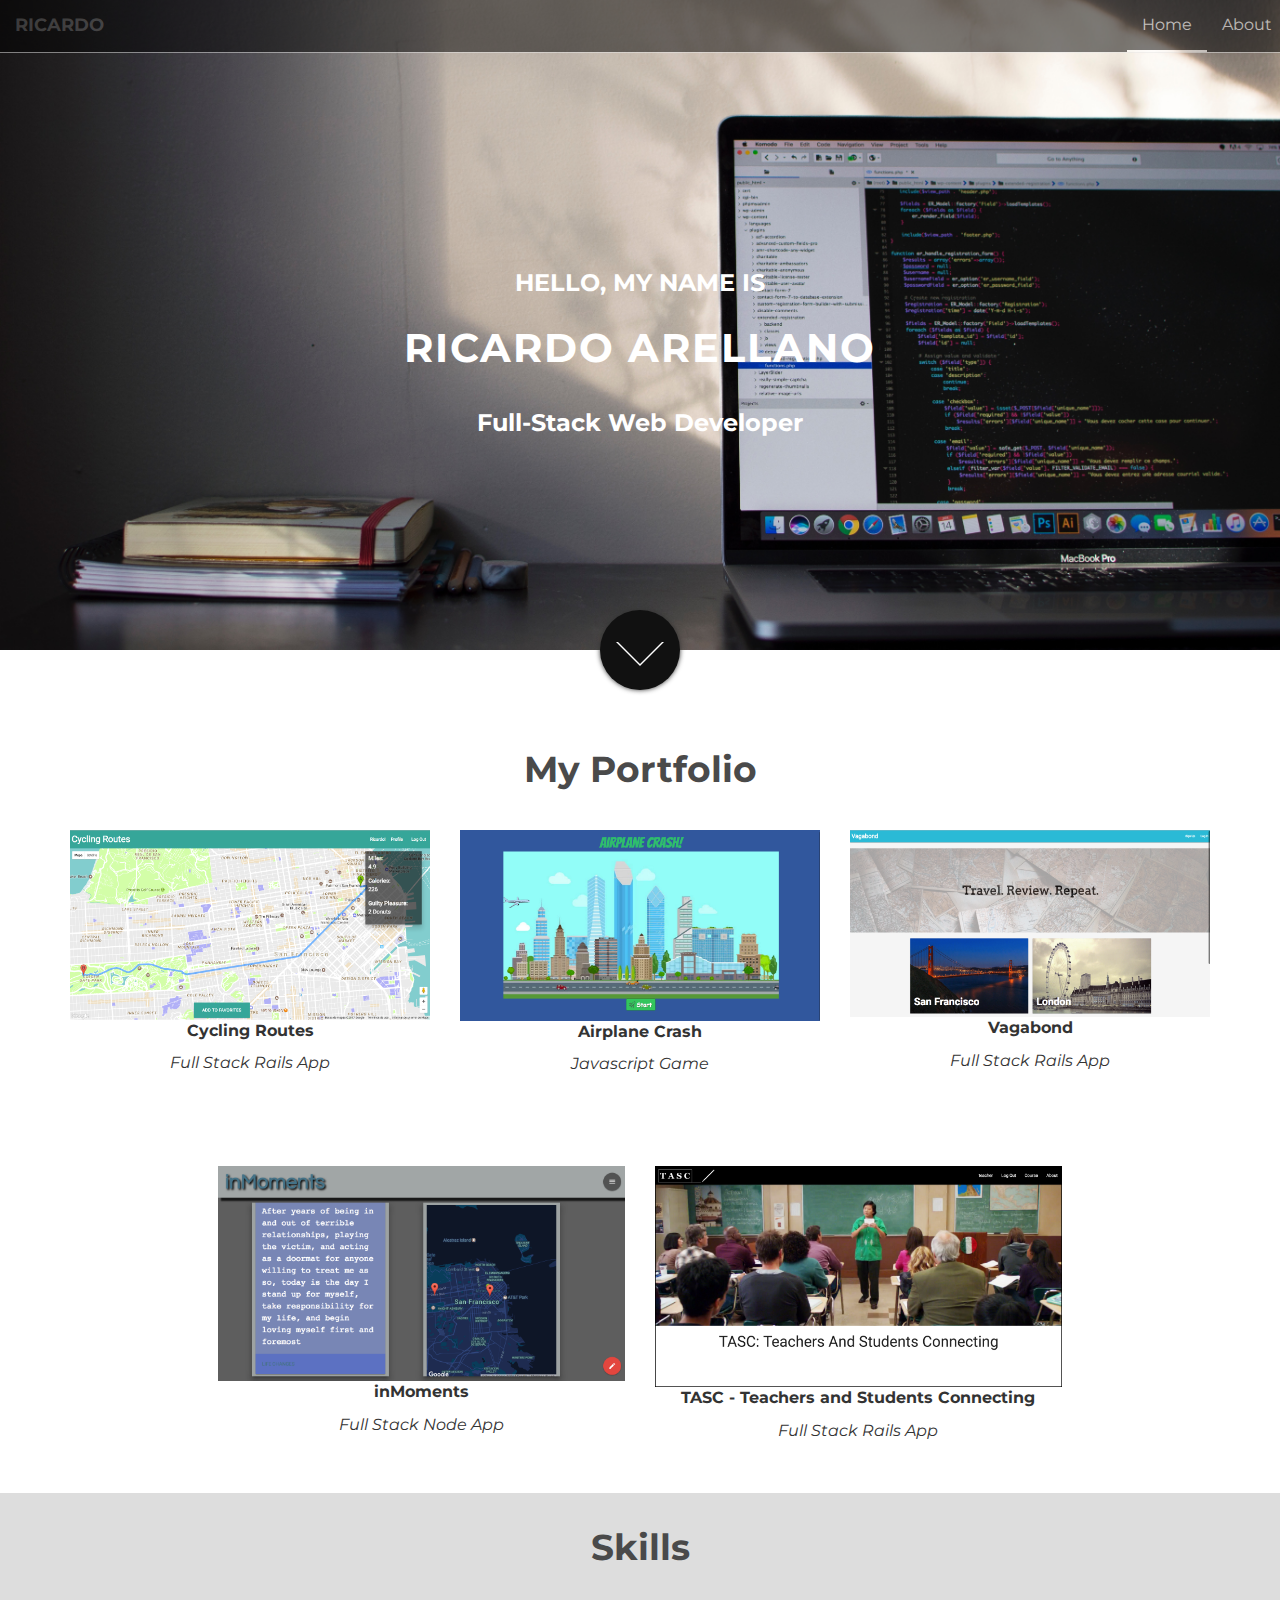
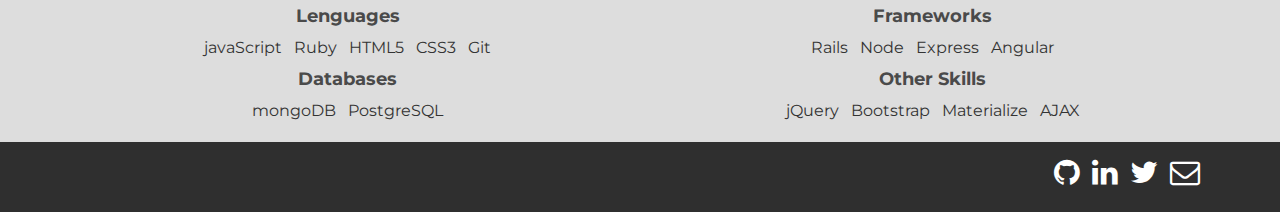
<file: index.html>
<!DOCTYPE html>
<html>
  <head>
    <meta charset="utf-8">
    <meta http-equiv="X-UA-Compatible" content="IE=edge">
    <meta name="viewport" content="width=device-width, initial-scale=1">
    <title>Ricardo Arellano</title>
    <link href="assets/imgs/favicon.ico" rel="icon" type="image/x-icon" />
    <!-- Bootstrap core CSS -->
    <link rel="stylesheet" href="https://maxcdn.bootstrapcdn.com/bootstrap/3.3.7/css/bootstrap.min.css">
    <link href="assets/css/font-awesome.min.css" rel="stylesheet">
    <link rel="stylesheet" type="text/css" href="assets/css/main.css">
    <link href="https://fonts.googleapis.com/css?family=Abel" rel="stylesheet">
    <!-- scripts -->
    <script src="https://ajax.googleapis.com/ajax/libs/jquery/3.1.1/jquery.min.js"></script>
    <script type="text/javascript" src="assets/js/app.js"></script>

  <!-- Compiled and minified JavaScript -->
    <script src="https://maxcdn.bootstrapcdn.com/bootstrap/3.3.7/js/bootstrap.min.js"></script>
    <script src="https://opensource.keycdn.com/fontawesome/x.y.z/font-awesome.min.css"></script>
</head>
<body>
  <section class="header">

  <!-- Static navbar -->
  <div class="container">
  <div class="navbar navbar-default navbar-fixed-top" role="navigation">
      <div class="navbar-header">
        <button type="button" class="navbar-toggle" data-toggle="collapse" data-target=".navbar-collapse">
          <span class="sr-only">Toggle navigation</span>
          <span class="icon-bar"></span>
          <span class="icon-bar"></span>
          <span class="icon-bar"></span>
        </button>
        <a class="navbar-brand" href="index.html">RICARDO</a>
      </div>
      <div class="navbar-collapse collapse">
        <ul class="nav navbar-nav navbar-right">
          <li class="active"><a href="index.html">Home</a></li>
          <li><a href="about.html">About &nbsp;</a></li>
        </ul>
      </div><!--/.nav-collapse -->
    </div>
  </div>


  <div id="headerwrap" class="img-responsive">
    <div class="container">
    <div  class="row">
      <div class="col-lg-6 col-lg-offset-3">
        <h3 style="color: white; ">HELLO, MY NAME IS</h3>
        <h1>RICARDO ARELLANO</h1>
        <h3 style="color: white;">Full-Stack Web Developer</h3>
      </div>
    </div>
    </div>
  </div>
</section>


  <section class="main">
    <a class="arrow-wrap" href="#content">
      <span class="arrow"></span>
    </a>

  <div class="container">
  <div class="row centered mt mb">
    <h1>My Portfolio</h1>
<!-- Cycling Routes Modal -->
    <div class="col-lg-4 col-md-4 col-sm-4 gallery">
      <img src="assets/imgs/cycling.png" class="img-responsive" data-toggle="modal" data-target="#modal1">
      <p><strong>Cycling Routes</strong></p>
      <p><em>Full Stack Rails App</em></p>
      <div class="modal fade bs-example-modal-lg" id="modal1" tabindex="-1" role="dialog" aria-labelledby="myLargeModalLabel">
        <div class="modal-dialog modal-lg row" role="document">
          <div class="modal-content">
            <div class="modal-header">
              <button type="button" class="close" data-dismiss="modal" aria-label="Close"><span aria-hidden="true">&times;</span></button>
               <h4 class="modal-title" id="gridSystemModalLabel">Cycling Routes</h4>
            </div>
            <div class="modal-body">
              <div class="row">
                <div class="col-md-8">
                    <img class="img-responsive" srcset="assets/imgs/cycling.png" alt="cycling">
                  <a href="https://github.com/ricarellano/final_project" class="btn btn-primary" type="button" name="button">Github</a>
                  <a href="https://cycling-pro.herokuapp.com" class="btn btn-primary" type="button" name="button">Website</a>
                </div>
                <div class="col-md-4">
                  <!-- <h3>Cycling Routes</h3> -->
                  <p class="text-left"> Cycling Routes is a Web app for cycling enthusiasts to discover and plan routes, earning the right to eat delicious guilty pleasures based on their effort. </p>
                  <p class="text-left"><strong>Technologies:</strong> Ruby on Rails, PostgreSQL, Google maps Api, Bcrypt, Materialize</p>
                </div>
              </div>
            </div>
          </div>
        </div>
      </div>
    </div>





<!-- Airplane Crash Modal -->
    <div class="col-lg-4 col-md-4 col-sm-4 gallery">
      <img src="assets/imgs/airplane.png" class="img-responsive" data-toggle="modal" data-target="#modal2">
      <p><strong>Airplane Crash</strong></p>
      <p><em>Javascript Game</em></p>
      <div class="modal fade bs-example-modal-lg" id="modal2" tabindex="-1" role="dialog" aria-labelledby="myLargeModalLabel">
        <div class="modal-dialog modal-lg row" role="document">
          <div class="modal-content">
            <div class="modal-header">
              <button type="button" class="close" data-dismiss="modal" aria-label="Close"><span aria-hidden="true">&times;</span></button>
               <h4 class="modal-title" id="gridSystemModalLabel">Airplane Crash</h4>
            </div>
            <div class="modal-body">
              <div class="row">
                <div class="col-md-8 text-center">
                  <img class="img-responsive" srcset="assets/imgs/airplane.png" alt="airplane">
                  <a href="https://github.com/ricarellano/airplane-crash" class="btn btn-primary" type="button" name="button">Github</a>
                  <a href="http://airplane-crash.bitballoon.com/" class="btn btn-primary" type="button" name="button">Website</a>
                </div>
                <div class="col-md-4">
                  <!-- <h3>Airplane Crash</h3> -->
                  <p class="text-left"> Airplane crash is a web game where you can fly an airplane and avoid crashing with the birds. Select start and use the up and down arrows to avoid the birds so you can reach the other end and win.</p>
                  <p class="text-left"><strong>Technologies:</strong> jQuery, javaScript, Bootstrap</p>
                </div>
              </div>
            </div>
          </div>
        </div>
      </div>
    </div>

    <!-- Vagabond Modal -->
        <div class="col-lg-4 col-md-4 col-sm-4 gallery">
          <img src="assets/imgs/vagabond.png" class="img-responsive" data-toggle="modal" data-target="#modal3">
          <p><strong>Vagabond</strong></p>
          <p><em>Full Stack Rails App</em></p>
          <div class="modal fade bs-example-modal-lg" id="modal3" tabindex="-1" role="dialog" aria-labelledby="myLargeModalLabel">
            <div class="modal-dialog modal-lg row" role="document">
              <div class="modal-content">
                <div class="modal-header">
                  <button type="button" class="close" data-dismiss="modal" aria-label="Close"><span aria-hidden="true">&times;</span></button>
                   <h4 class="modal-title" id="gridSystemModalLabel">Vagabond</h4>
                </div>
                <div class="modal-body">
                  <div class="row">
                    <div class="col-md-8 text-center">
                      <img class="img-responsive" srcset="assets/imgs/vagabond.png" alt="vagabond">
                      <a href="https://github.com/c00z/Vagabond" class="btn btn-primary" type="button" name="button">Github</a>
                      <a href="https://immense-taiga-88650.herokuapp.com/" class="btn btn-primary" type="button" name="button">Website</a>
                    </div>
                    <div class="col-md-4">
                      <p class="text-left"> Vagabond is a online community where individuals can share their favorite destinations and post what they love about them.</p>
                      <p class="text-left"><strong>Technologies:</strong> Ruby on Rails, PostgreSQL, Bcrypt, Materialize, Google maps API, Geocoder.</p>
                    </div>
                  </div>
                </div>
              </div>
            </div>
          </div>
        </div>
      </div>
      </div>

<div class="row centered ">
        <!-- inMoments Modal -->
        <div class="col-lg-2 col-md-2 col-sm-2">

        </div>
            <div class="col-lg-4 col-md-4 col-sm-4 gallery">
              <img src="assets/imgs/inMoments.png" class="img-responsive" data-toggle="modal" data-target="#modal4">
              <p><strong>inMoments</strong></p>
              <p><em>Full Stack Node App</em></p>
              <div class="modal fade bs-example-modal-lg" id="modal4" tabindex="-1" role="dialog" aria-labelledby="myLargeModalLabel">
                <div class="modal-dialog modal-lg row" role="document">
                  <div class="modal-content">
                    <div class="modal-header">
                      <button type="button" class="close" data-dismiss="modal" aria-label="Close"><span aria-hidden="true">&times;</span></button>
                       <h4 class="modal-title" id="gridSystemModalLabel">inMoments</h4>
                    </div>
                    <div class="modal-body">
                      <div class="row">
                        <div class="col-md-8 text-center">
                          <img class="img-responsive" srcset="assets/imgs/inMoments.png" alt="inMoments">
                          <a href="https://github.com/nzoLogic/Project-1" class="btn btn-primary" type="button" name="button">Github</a>
                          <a href="https://frozen-eyrie-30540.herokuapp.com/" class="btn btn-primary" type="button" name="button">Website</a>
                        </div>
                        <div class="col-md-4">
                          <p class="text-left"> inMoments is a web app designed to inspire, motivate and help a community that shares moments and life experiences.</p>
                          <p class="text-left"><strong>Technologies:</strong> Node.js, Express, MongoDB, RESTful API, Handlebars, Materialize, Google maps API, Geocoding.</p>
                        </div>
                      </div>
                    </div>
                  </div>
                </div>
              </div>
            </div>

            <!-- TASC Modal -->
                <div class="col-lg-4 col-md-4 col-sm-4 gallery">
                  <img src="assets/imgs/tasc.png" class="img-responsive" data-toggle="modal" data-target="#modal5">
                  <p><strong>TASC - Teachers and Students Connecting</strong></p>
                  <p><em>Full Stack Rails App</em></p>
                  <div class="modal fade bs-example-modal-lg" id="modal5" tabindex="-1" role="dialog" aria-labelledby="myLargeModalLabel">
                    <div class="modal-dialog modal-lg row" role="document">
                      <div class="modal-content">
                        <div class="modal-header">
                          <button type="button" class="close" data-dismiss="modal" aria-label="Close"><span aria-hidden="true">&times;</span></button>
                           <h4 class="modal-title" id="gridSystemModalLabel">TASC - Teachers and Students Connecting</h4>
                        </div>
                        <div class="modal-body">
                          <div class="row">
                            <div class="col-md-8 text-center">
                              <img class="img-responsive" srcset="assets/imgs/tasc.png" alt="tasc">
                              <a href="https://github.com/Vedelopment/tasc" class="btn btn-primary" type="button" name="button">Github</a>
                              <a href="https://floating-lowlands-88571.herokuapp.com/" class="btn btn-primary" type="button" name="button">Website</a>
                            </div>
                            <div class="col-md-4">
                              <p class="text-left"> Educational platform designed for General Assembly’s instructors and students to help them communicate more effectively, get feedback, share assignments and submit projects.</p>
                              <p class="text-left"><strong>Technologies:</strong>  Ruby on Rails, PostgreSQL, Bcrypt, Materialize, gitHub API.</p>
                            </div>
                          </div>
                        </div>
                      </div>
                    </div>
                  </div>
                </div>
  </div>

  <div class="skills">
    <h1 class="text-center skills-title">Skills</h1>
    <div class="container">
    <div class="row centered">
      <div class="col-lg-6 col-md-6 col-sm-6">
      <h4>Lenguages</h4>
      <p>javaScript &nbsp;  Ruby &nbsp;  HTML5 &nbsp; CSS3  &nbsp; Git</p>
      <h4>Databases</h4>
      <p>mongoDB &nbsp;  PostgreSQL</p>
      </div>
      <div class="col-lg-6 col-md-6 col-sm-6">
      <h4>Frameworks</h4>
      <p>Rails &nbsp;  Node &nbsp;  Express &nbsp; Angular</p>
      <h4>Other Skills</h4>
      <p>jQuery &nbsp;  Bootstrap &nbsp;  Materialize &nbsp; AJAX</p>
      </div>
      </div>
    </div>
</div>


<!-- Footer -->
  <div id="footerwrap">
  <div class="container">
    <div class="row">
      <div class="col-lg-12 col-md-12 col-sm-12 ">
        <p class="text-muted"> <a href="https://github.com/ricarellano"><i class="social fa fa-github fa-lg " aria-hidden="true"></i></a>   &nbsp;
          <span> <a href="https://www.linkedin.com/in/ricardo-arellano"><i class="social fa fa-linkedin fa-lg 2" aria-hidden="true"></i></a> </span> &nbsp;
          <span> <a href="https://twitter.com/ricarellano"><i class="social fa fa-twitter fa-lg 2" aria-hidden="true"></i></a> </span> &nbsp;
          <span> <a href="mailto:rarellanob@gmail.com"> <i class="social fa fa-envelope-o fa-lg 2" aria-hidden="true"></i></a></span></p>
      </div>
    </div>
  </div>
  </div>
</section>

 </body>
</html>
</file>
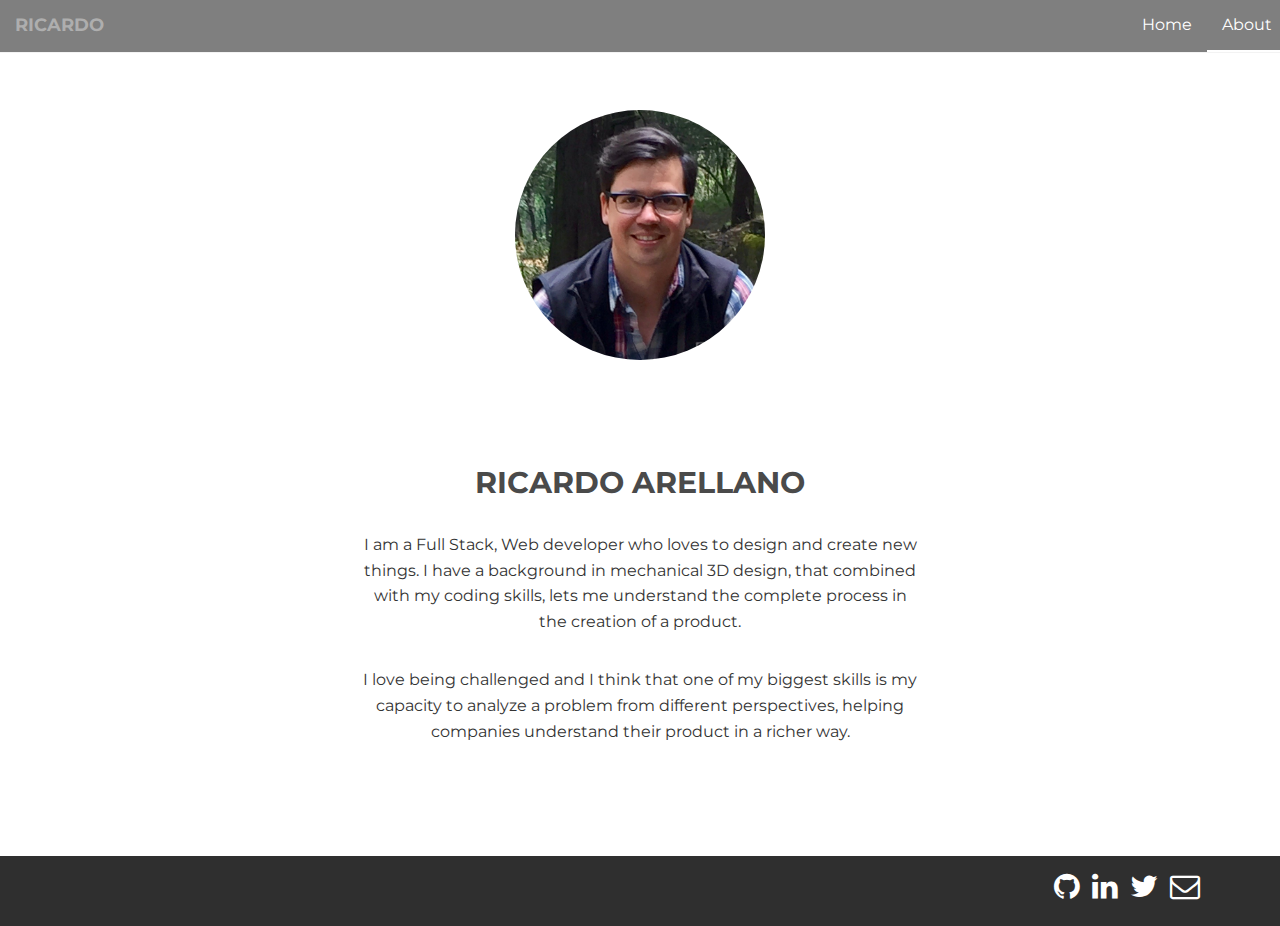
<file: about.html>
<!DOCTYPE html>
<html lang="en">
  <head>
    <meta charset="utf-8">
    <meta http-equiv="X-UA-Compatible" content="IE=edge">
    <meta name="viewport" content="width=device-width, initial-scale=1">
    <title>Ricardo Arellano</title>
    <!-- Bootstrap core CSS -->
    <link rel="stylesheet" href="https://maxcdn.bootstrapcdn.com/bootstrap/3.3.7/css/bootstrap.min.css">
    <link href="assets/css/font-awesome.min.css" rel="stylesheet">
    <link rel="stylesheet" type="text/css" href="assets/css/main.css">
    <link href="https://fonts.googleapis.com/css?family=Abel" rel="stylesheet">
    <!-- scripts -->
    <script src="https://ajax.googleapis.com/ajax/libs/jquery/3.1.1/jquery.min.js"></script>
    <script type="text/javascript" src="assets/js/app.js"></script>
    <link href="assets/imgs/favicon.ico" rel="icon" type="image/x-icon" />
    <!-- Compiled and minified JavaScript -->
      <script src="https://maxcdn.bootstrapcdn.com/bootstrap/3.3.7/js/bootstrap.min.js"></script>
      <script src="https://opensource.keycdn.com/fontawesome/x.y.z/font-awesome.min.css"></script>
  </head>
  <body>

    <!-- Static navbar -->
    <div class="container">
      <div class="navbar navbar-default navbar-fixed-top" role="navigation">
        <div class="navbar-header">
          <button type="button" class="navbar-toggle" data-toggle="collapse" data-target=".navbar-collapse">
            <span class="sr-only">Toggle navigation</span>
            <span class="icon-bar"></span>
            <span class="icon-bar"></span>
            <span class="icon-bar"></span>
          </button>
          <a class="navbar-brand" href="index.html">RICARDO</a>
        </div>
        <div class="navbar-collapse collapse">
          <ul class="nav navbar-nav navbar-right">
            <li><a href="index.html">Home</a></li>
            <li class="active"><a href="about.html">About &nbsp;</a></li>
          </ul>
        </div><!--/.nav-collapse -->
      </div>
    </div>


	<div id="aboutwrap"></div>

	<div class="container">
		<div class="row centered mt mb">
			<div class="col-lg-6 col-lg-offset-3">
				<h2>RICARDO ARELLANO</h2>
        <br>
				<p style="line-height: 160%;">I am a Full Stack, Web developer who loves to design and create new things. I have a background in mechanical 3D design, that combined with my coding skills, lets me understand the complete process in the creation of a product. </p>
        <br>
        <p style="line-height: 160%;">I love being challenged and I think that one of my biggest skills is my capacity to analyze a problem from different perspectives, helping  companies understand their product in a richer way. </p>
        <br>
        <br>
        <br>
        <br>
			</div>
		</div>
	</div>

  <div id="footerwrap">
  <div class="container">
    <div class="row">
      <div class="col-lg-12 ">
        <p> <a href="https://github.com/ricarellano"><i class="social fa fa-github fa-lg " aria-hidden="true"></i></a>   &nbsp;
          <span> <a href="https://www.linkedin.com/in/ricardo-arellano"><i class="social fa fa-linkedin fa-lg 2" aria-hidden="true"></i></a> </span> &nbsp;
          <span> <a href="https://twitter.com/ricarellano"><i class="social fa fa-twitter fa-lg 2" aria-hidden="true"></i></a> </span> &nbsp;
          <span> <a href="mailto:rarellanob@gmail.com"> <i class="social fa fa-envelope-o fa-lg 2" aria-hidden="true"></i></a></span></p>
      </div>
    </div>
  </div>
  </div>
  </body>
</html>
</file>
<file: assets/css/main.css>
/* custom styles */
@import url(http://fonts.googleapis.com/css?family=Montserrat:400,700);

::-moz-selection {
    background: #f2c2c9;
    color: #a4003a;
    text-shadow: none;
}

::selection {
    background: #16a085;
    color: #a4003a;
    text-shadow: none;
}

/*
 * A better looking default horizontal rule
 */

 hr {
    display: block;
    height: 1px;
    border: 0;
    border-top: 1px solid #ccc;
    margin: 1em 0;
    padding: 0;
}

.centered {
	text-align: center
}

.mt {
	margin-top: 80px;
}

.mb {
	margin-bottom: 10px;
}

/* ==========================================================================
   General styles
   ========================================================================== */


body {
    font-family: 'Montserrat', sans-serif;
    font-weight: 400;
    font-size: 16px;

    -webkit-font-smoothing: antialiased;
    -webkit-overflow-scrolling: touch;
    height: 100%;
}

h1, h2, h3, h4, h5, h6 {
	font-weight: 700;
    color: #4a4a4a;
}


.navbar-brand {
	font-weight: 700;
}

.navbar-default .navbar-brand {
	color: white;
}

.navbar-default {
	/*background-color: transparent;*/
	/*border-color: transparent;*/
  background-color: black;
  opacity: 0.5;
}

.navbar-default .navbar-nav > .active > a, .navbar-default .navbar-nav > .active > a:hover, .navbar-default .navbar-nav > .active > a:focus {
	color: white;
	background-color: transparent;
	border-bottom: 2px solid white;
}

.navbar-default .navbar-nav > li > a {
	color: white;
}

/* ==========================================================================
   Wrap Sections
   ========================================================================== */

#headerwrap {

	background: url(../imgs/img3.jpg) no-repeat center top;
	margin-top: 0px;
	padding-top: 250px;
	text-align:center;
	background-attachment: relative;
	background-position: center center;
	min-height: 650px;
	width: 100%;
  /*opacity: 0.7;
  filter: alpha(opacity=50);*/

    -webkit-background-size: 100%;
    -moz-background-size: 100%;
    -o-background-size: 100%;
    background-size: 100%;

    -webkit-background-size: cover;
    -moz-background-size: cover;
    -o-background-size: cover;
    background-size: cover;
}

#headerwrap h1 {
	color:#ffffff;
	padding-top: 10px;
	padding-bottom: 20px;
	letter-spacing: 2px;
	font-size: 40px;
	font-weight: bold;
}

#headerwrap h4 {
	font-weight: 400;
	color: #ffffff
}



#footerwrap {
  padding-top: 20px;
	/*padding-top: 70px;*/
	padding-bottom: 50px;
	background-color: #2f2f2f;
  text-align: right;
  height: 60px;



}

#footerwrap p {
	color: #f2f2f2;
	margin-right: 10px;

}



#aboutwrap {
	background: url(../imgs/ricardo.jpg);
  background-repeat: no-repeat;
  width: 250px;
  margin: 0 auto;
  display: block;
	margin-top: 110px;
	padding-top: 100px;
  background-size: 250px;
  min-height: 250px;
  border-radius: 50%;
  text-align: center !important;
  margin-bottom: 0.5%;

}




/* Gallery */
.gallery {
	margin-top: 30px;
  margin-bottom: 40px;

}

.gallery img:hover {
	opacity: 0.4;
}

/*social media*/
.social{
  color:white;
  font-size: 30px;

}

.social:hover {
  font-size:2.5em;
  transition: 1s ease-out;
  color:white;

}

.btn{
  margin:20px;
}

.skills {
  padding-top: 15px;
  background-color: #ddd;
  height: auto;
  padding-bottom: 10px;

}

.skills-title{
  padding-bottom: 20px;
}

/*Arrow*/
html, body {
  height:100%; /* allows us to size the header height based as a percent */
}



.main {
  width:100%;
  position:relative;

}


/* the wrapper element that will become the outer circle */
.arrow-wrap {
  position:absolute;
  z-index:1;
  left:50%;
  top:-5em;
  margin-left:-5em;
  background:#111;
  width:10em;
  height:10em;
  padding:4em 2em;
  border-radius:50%;
  font-size:0.5em;
  display:block;
  box-shadow:0px 0px 5px 0px #333;
}

/* a triangle to make the main part of the arrow. Adjust the border-color to fit your needs */
.arrow {
  float:left;
  position:relative;
  width: 0px;
  height: 0px;
  border-style: solid;
  border-width: 3em 3em 0 3em;
  border-color: #ffffff transparent transparent transparent;
  -webkit-transform:rotate(360deg);/* added for better anti-aliasing on webkit browsers */
}

/* a pseudo element arrow placed on top of the other one with the same color as the wrapper */
.arrow:after {
  content:'';
  position:absolute;
  top:-3.2em;
  left:-3em;
  width: 0px;
  height: 0px;
  border-style: solid;
  border-width: 3em 3em 0 3em;
  border-color: #111 transparent transparent transparent;
  -webkit-transform:rotate(360deg);/* added for better anti-aliasing on webkit browsers */
}

@-webkit-keyframes arrows {
  0% { top:0; }
  10% { top:12%; }
  20% { top:0; }
  30% { top:12%; }
  40% { top:-12%; }
  50% { top:12%; }
  60% { top:0; }
  70% { top:12%; }
  80% { top:-12%; }
  90% { top:12%; }
  100% { top:0; }
}

.arrow-wrap .arrow {
  -webkit-animation: arrows 2.8s 0.4s;
  -webkit-animation-delay: 3s;
}
</file>
